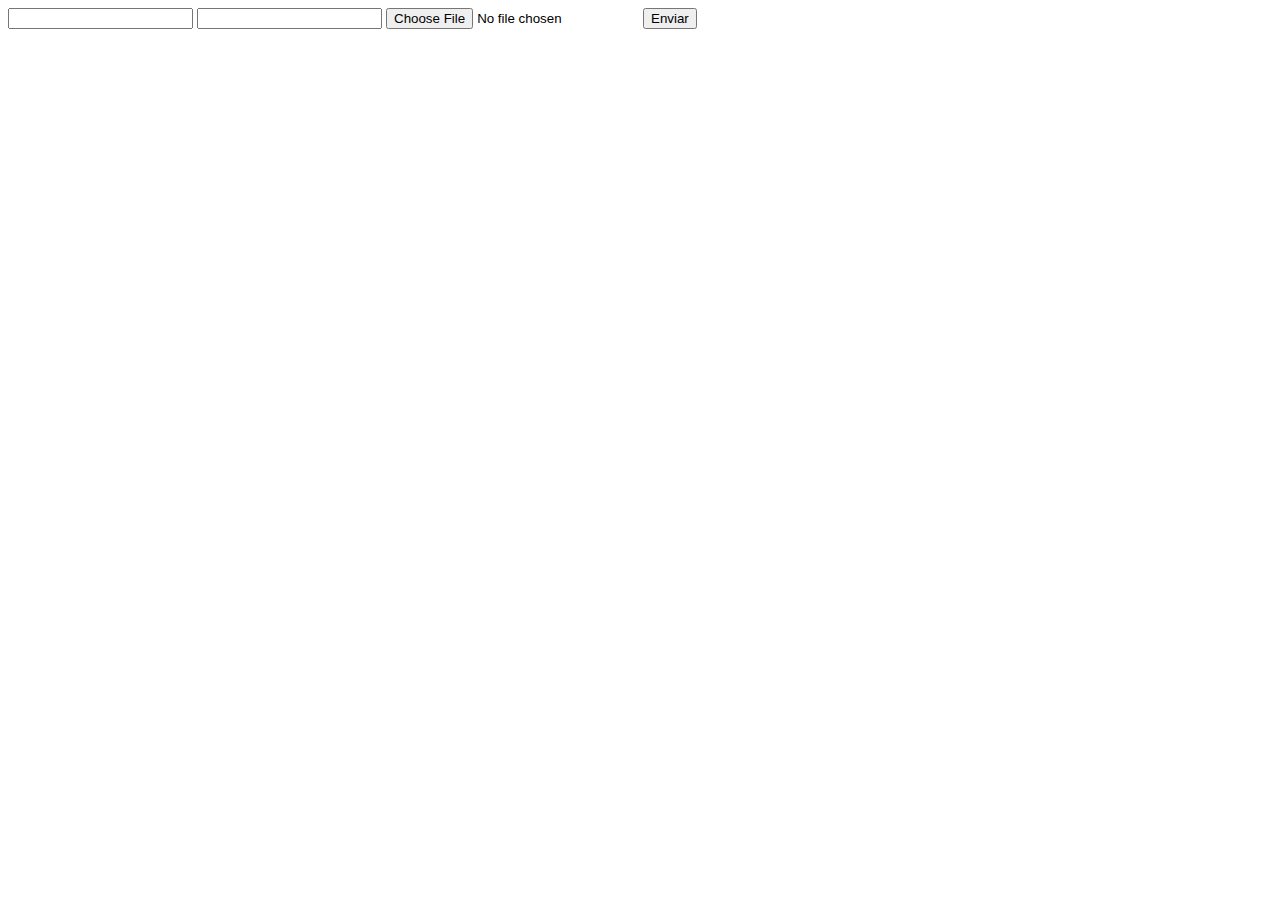
<file: DOCUMENTOS_DE_APOIO/exemplo_de_upload_de_arquivo/public/index.html>
<!DOCTYPE html>
<html lang="en">

<head>
  <meta charset="UTF-8">
  <meta http-equiv="X-UA-Compatible" content="IE=edge">
  <meta name="viewport" content="width=device-width, initial-scale=1.0">
  <title>Upload</title>
</head>

<body>

  <div>
    <input name="nome" id="nome" type="text" />
    <input name="email" id="email" type="url" />
    <input name="foto" id="foto" type="file" />
    <button onclick="enviar()">Enviar</button>
  </div>

  <div id="container"></div>
</body>

</html>

<script>
  function enviar() {
    const formData = new FormData();
    formData.append('foto', foto.files[0])
    formData.append('nome', nome.value)
    formData.append('email', email.value)

    fetch("/usuarios/cadastro", {
      method: "POST",
      body: formData
    })
      .then(res => {
        window.location = "./perfil.html"
      })
      .catch(err => {
        console.log(err);
      })
  }
</script>
</file>
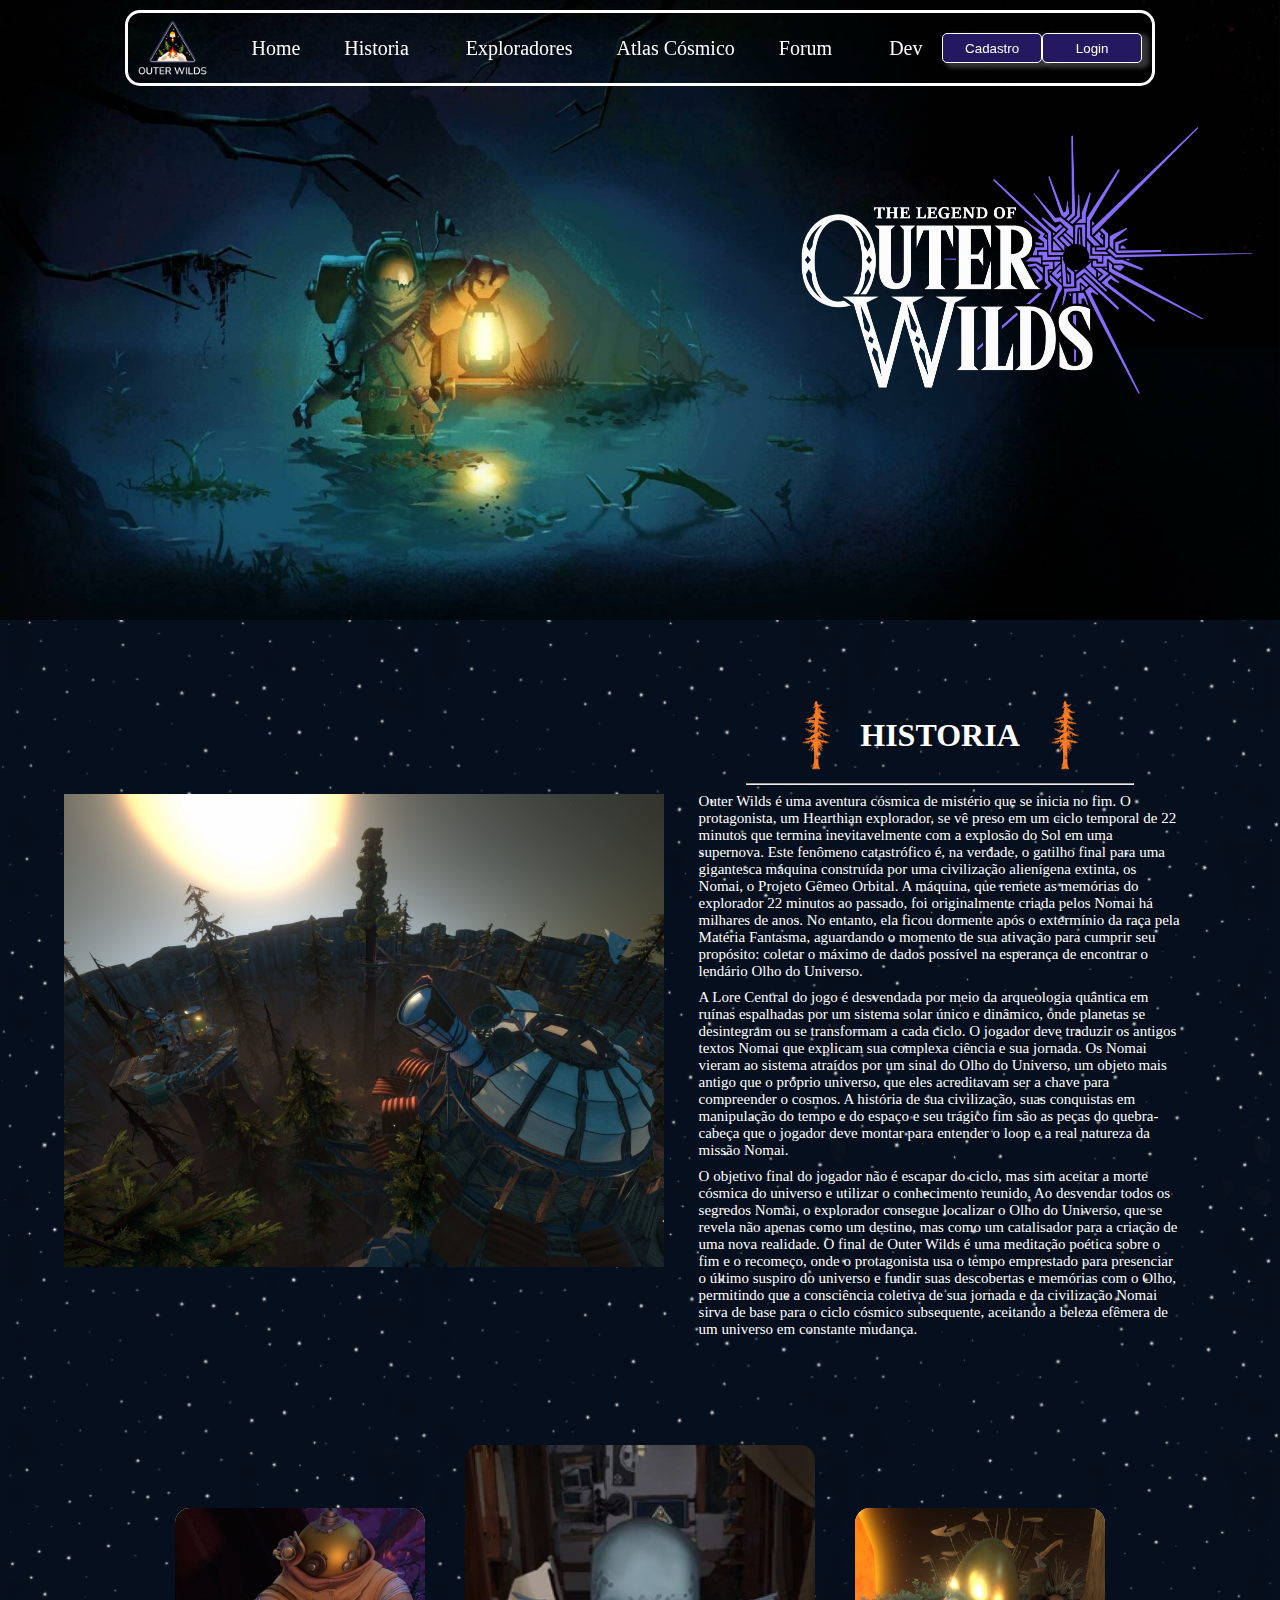
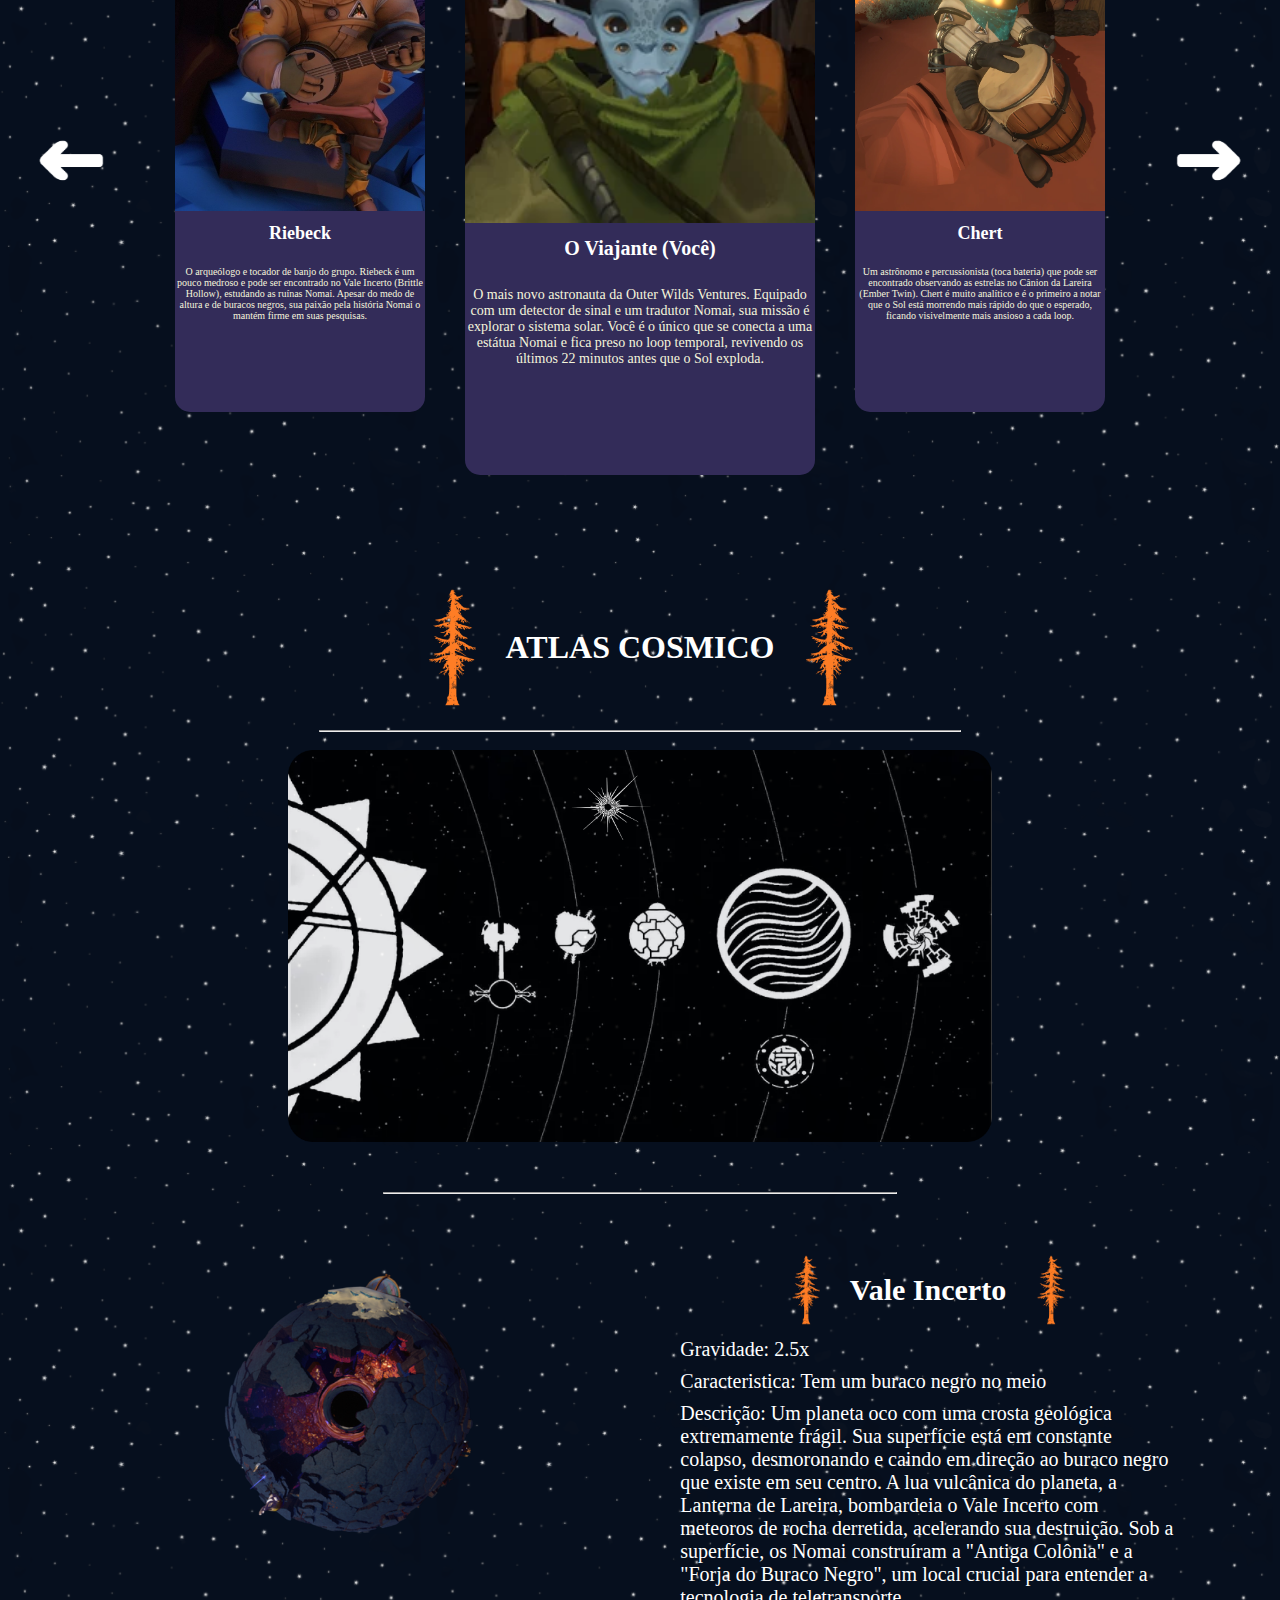
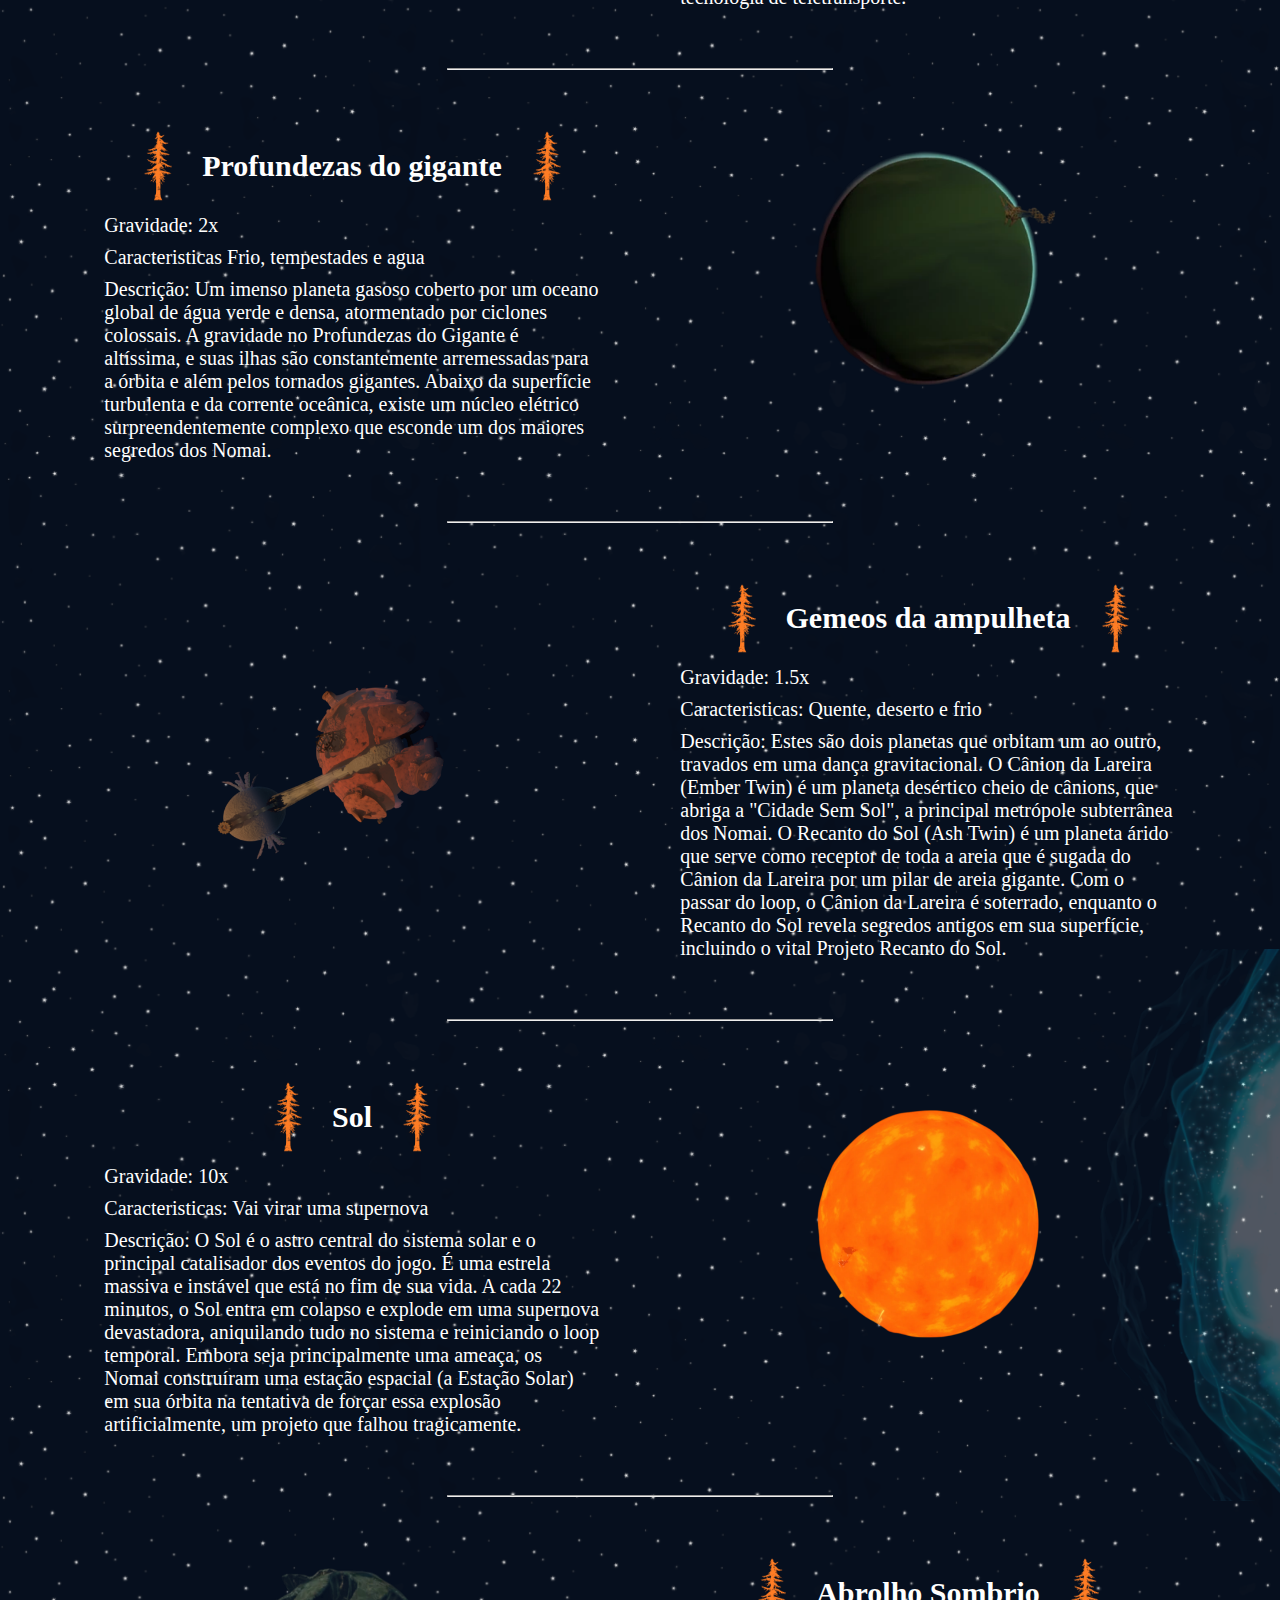
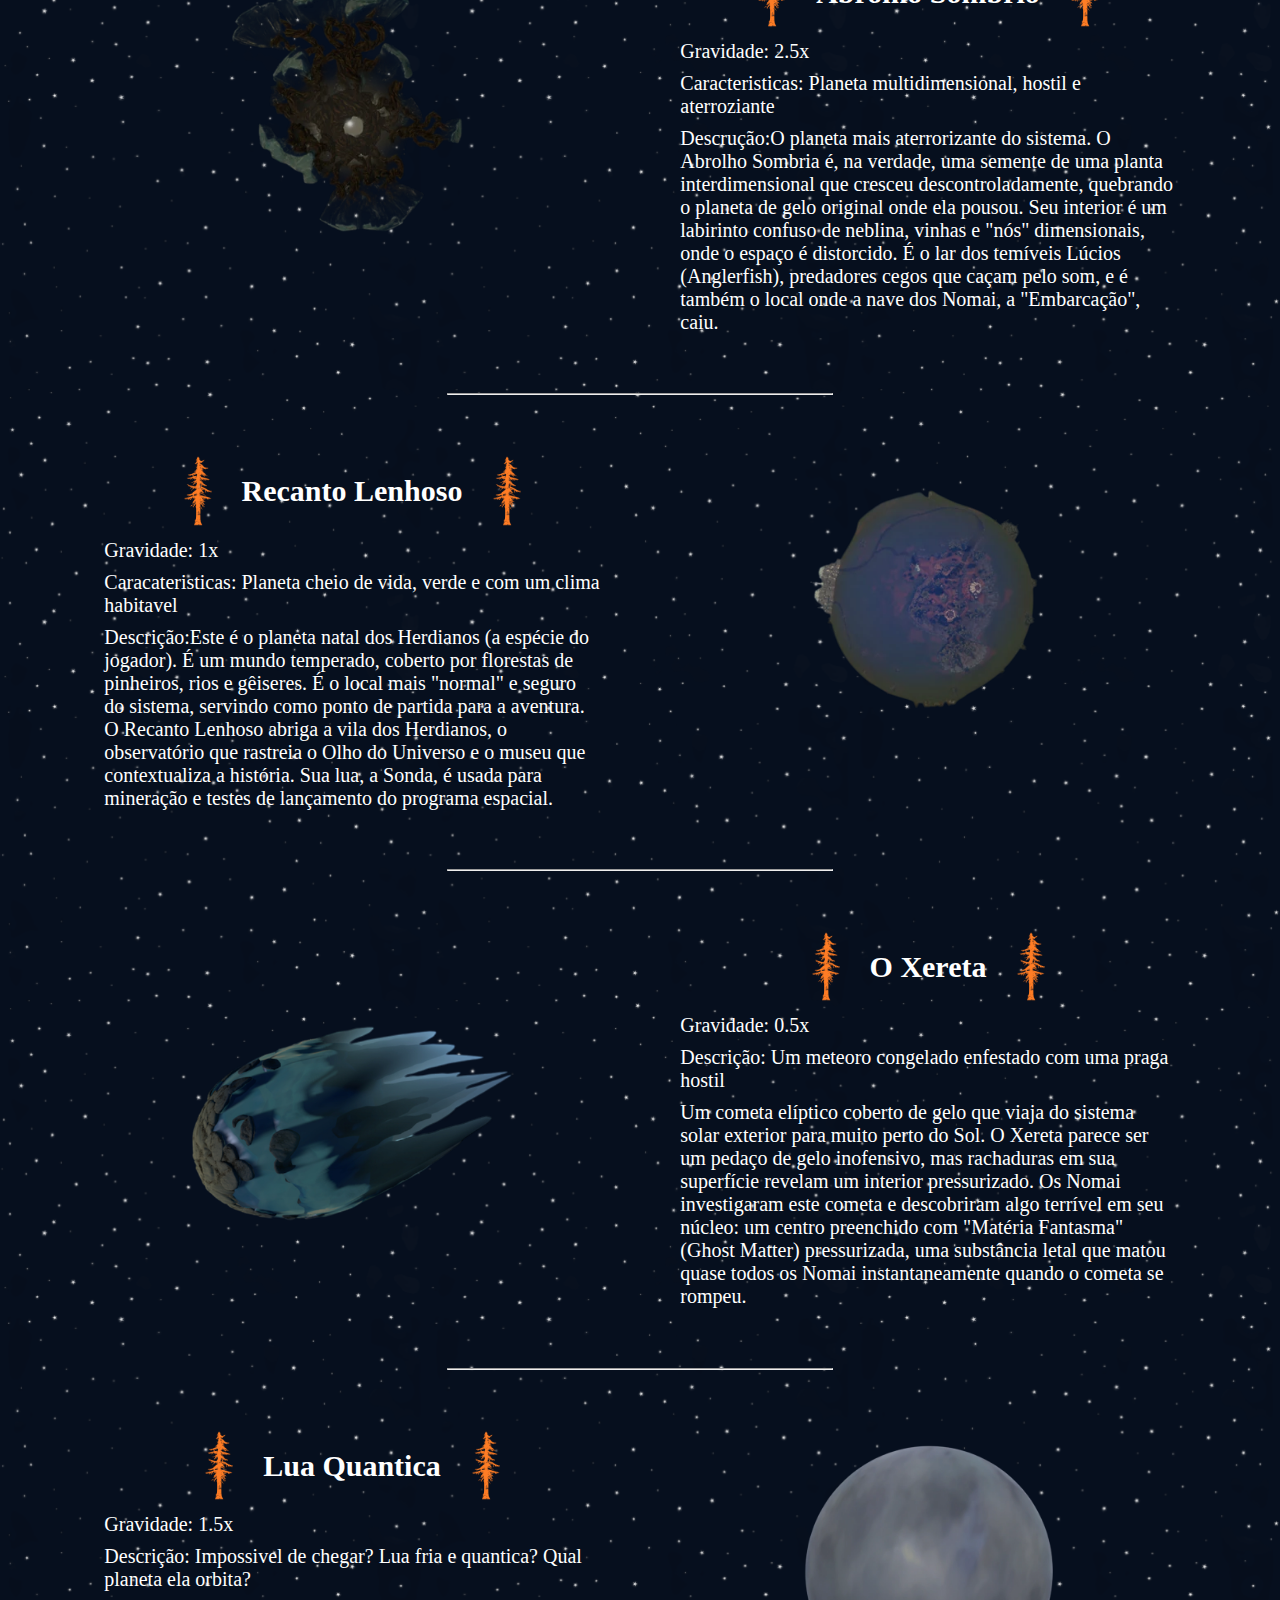
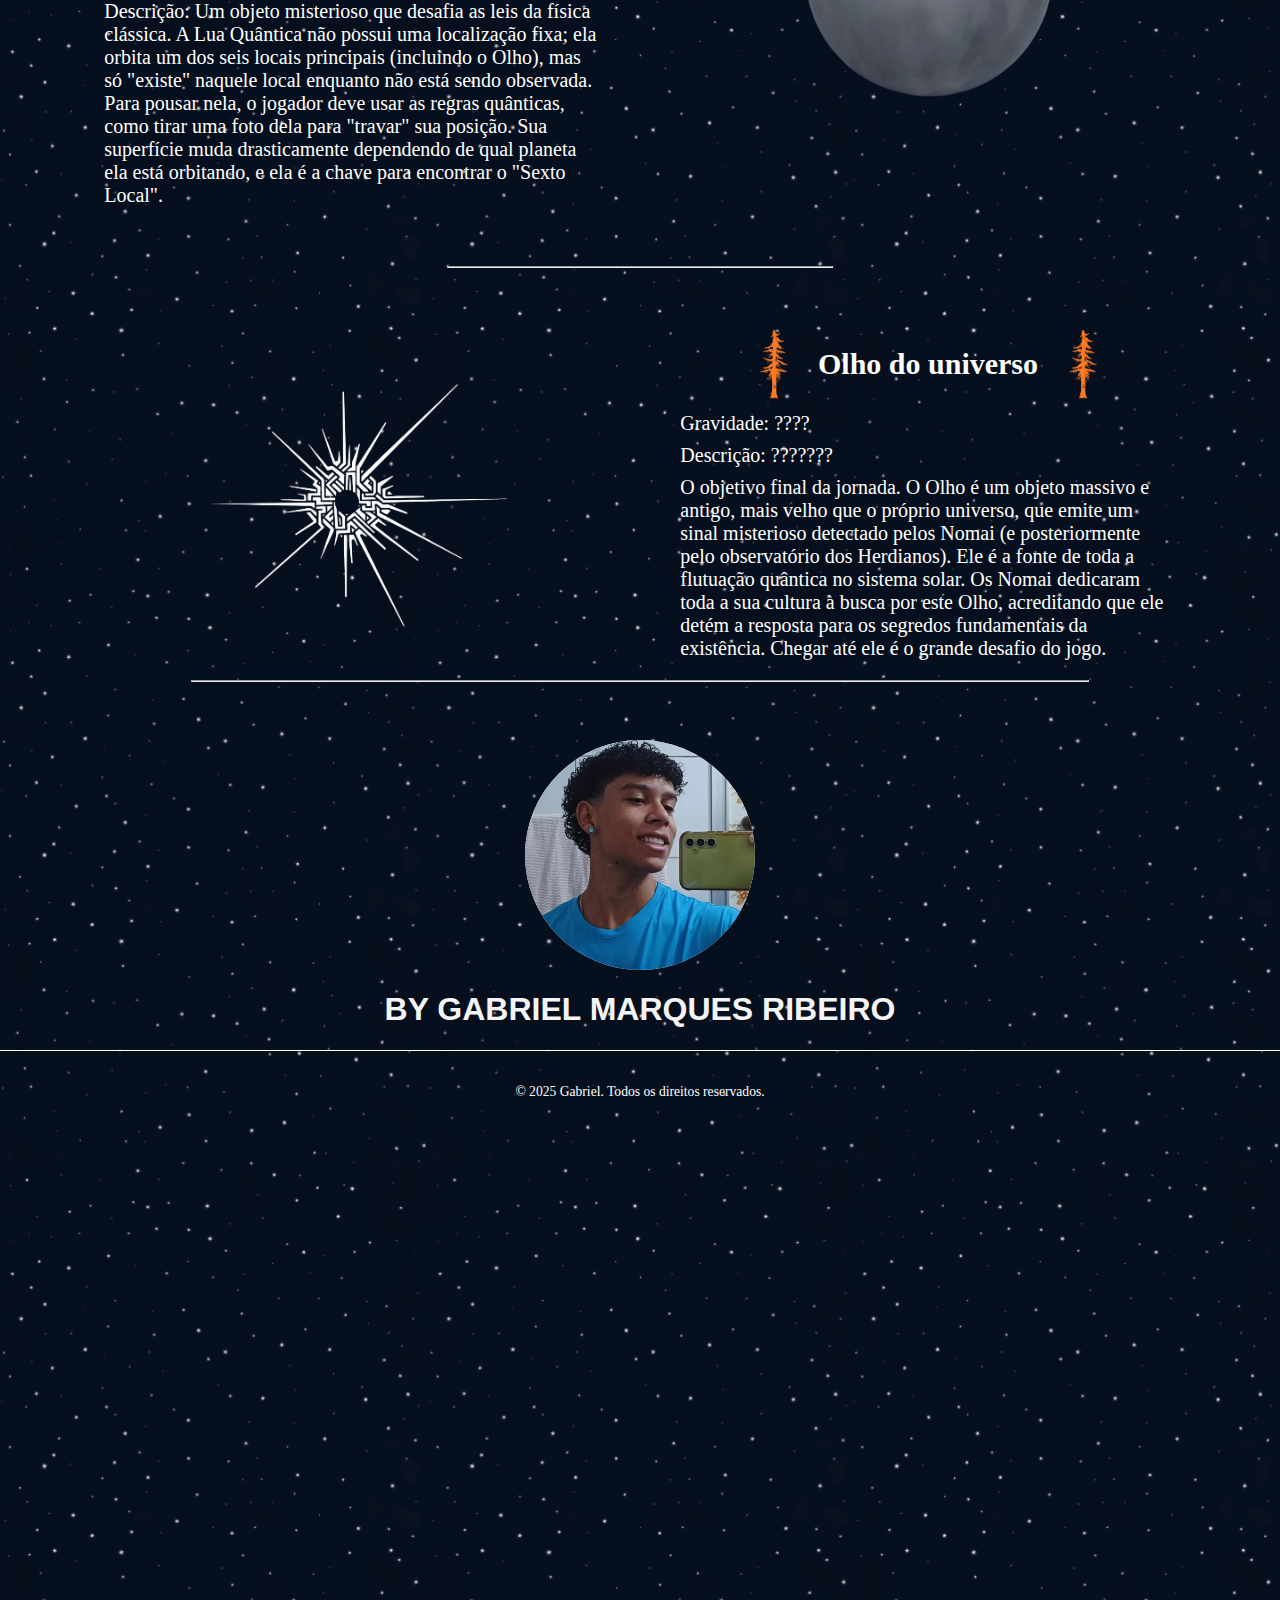
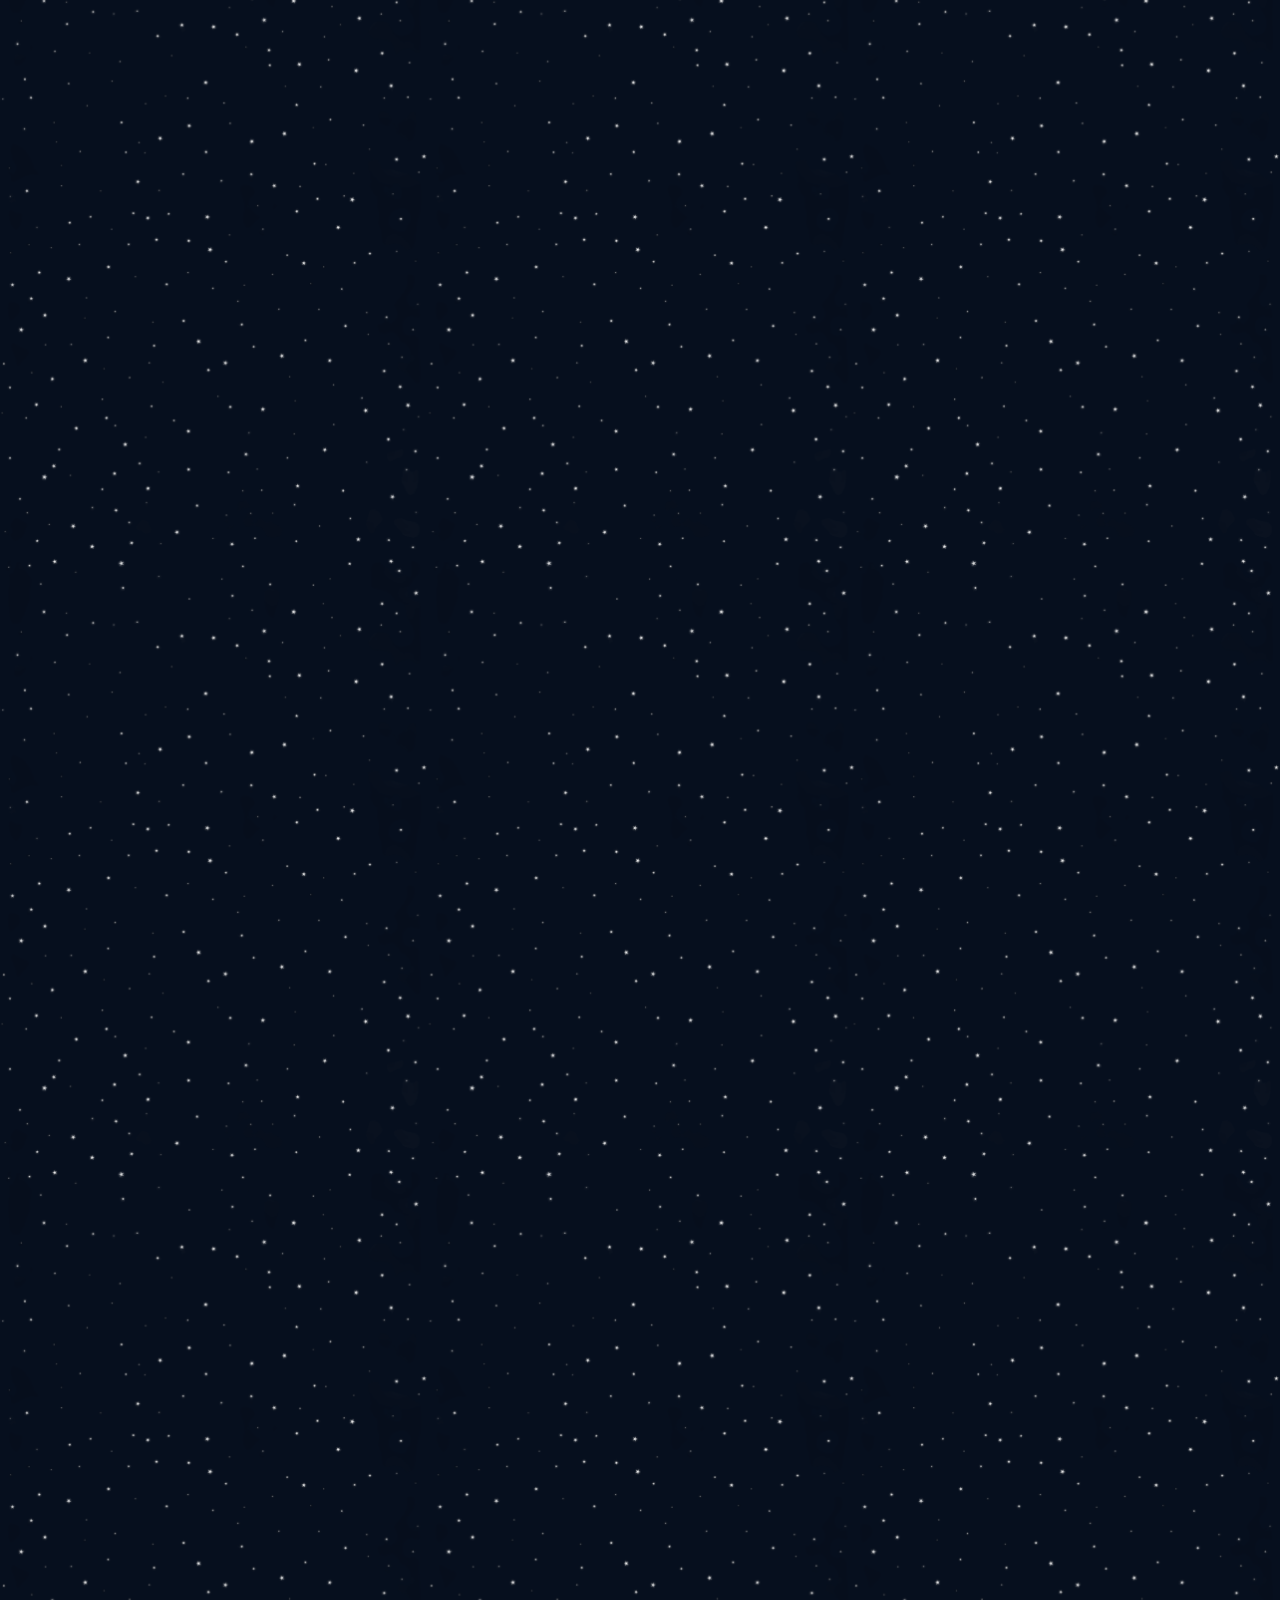
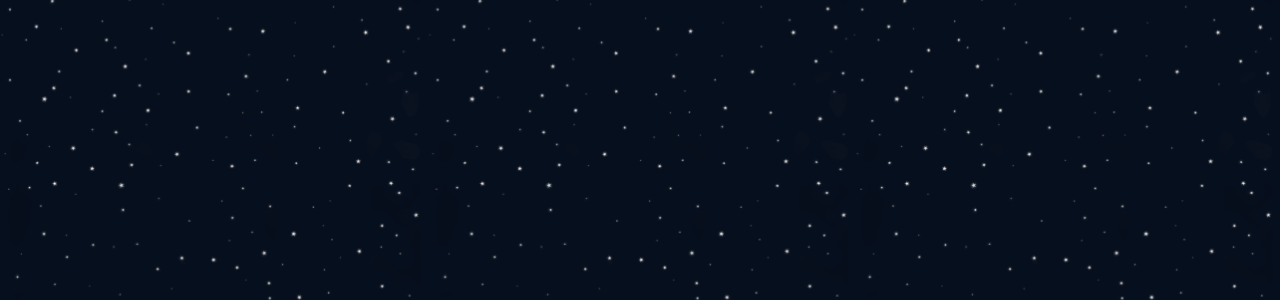
<file: public/Lancamento.html>
<!DOCTYPE html>
<html lang="en">

<head>
    <meta charset="UTF-8">
    <meta name="viewport" content="width=device-width, initial-scale=1.0">
    <title>Outer Wilds</title>
    <link rel="stylesheet" href="./css/PagLancamento.css">
    <link rel="shortcut icon" href="assets/Icons/favicon.svg" type="image/x-icon">
    <script src="js/index.js"></script>
</head>

<body>


    <div class="EstrelasBackground"></div>

    <nav class="NavBar">
        <div class="container-main-Navbar">
            <a href="index.html">
                <div class="Imagem">
                    <img src="./assets/Lancamento/LogoNavbar.png" alt="">
                </div>

            </a>
            <div class="container-btns">
                <div class="Option-desativo" onclick="FnScrollTela('Home')">
                    <img src="assets/index/PointerOption.svg" alt="">
                    <span>Home</span>
                </div>
                <div class="Option-desativo" onclick="FnScrollTela('Historia')">
                    <img src="assets/index/PointerOption.svg" alt="">
                    <span>Historia</span>
                </div>
                <div class="Option-desativo" onclick="FnScrollTela('Exploradores')">>
                    <img src="assets/index/PointerOption.svg" alt="">
                    <span>Exploradores</span>
                </div>
                <div class="Option-desativo" onclick="FnScrollTela('Atlas')">
                    <img src="assets/index/PointerOption.svg" alt="">
                    <span>Atlas Cósmico</span>
                </div>
                <div class="Option-desativo">
                    <img src="assets/index/PointerOption.svg" alt="">
                    <span>Forum</span>
                </div>
                <div class="Option-desativo" onclick="FnScrollTela('ME')">>
                    <img src="assets/index/PointerOption.svg" alt="">
                    <span>Dev</span>
                </div>

            </div>

            <div class="container-profile" id="IdProfileLogado">
                <img src="assets/Lancamento/Profile.png" alt="">
                <p id="UserName"></p>
            </div>

            <div class="container-loginECadastro" id="IdProfileDesLogado">
                <a href="./Cadastro.html">
                    <button>Cadastro</button>
                </a>
                <a href="./Login.html">
                    <button>Login</button>
                </a>
            </div>

        </div>
    </nav>


    <div class="container-main">

        <div class="container-imagem-main">
            <img src="assets/Lancamento/FotoMain.png" alt="">
        </div>


        <div class="containerHistoria" id="containerHistoria">

            <div class="subcontainer-imagem">
                <img src="assets/Lancamento/ImgHistoria.png" alt="">
            </div>
            <div class="subcontainer-texto">
                <div class="subcontainer-texto imagem">
                    <img src="assets/Lancamento/ArvoreLaranja.png" alt="">
                    <h1>HISTORIA</h1>
                    <img src="assets/Lancamento/ArvoreLaranja.png" alt="">
                </div>
                <hr>
                <p>
                    Outer Wilds é uma aventura cósmica de mistério que se inicia no fim. O protagonista, um Hearthian
                    explorador, se vê preso em um ciclo temporal de 22 minutos que termina inevitavelmente com a
                    explosão do Sol em uma supernova. Este fenômeno catastrófico é, na verdade, o gatilho final para uma
                    gigantesca máquina construída por uma civilização alienígena extinta, os Nomai, o Projeto Gêmeo
                    Orbital. A máquina, que remete as memórias do explorador 22 minutos ao passado, foi originalmente
                    criada pelos Nomai há milhares de anos. No entanto, ela ficou dormente após o extermínio da raça
                    pela Matéria Fantasma, aguardando o momento de sua ativação para cumprir seu propósito: coletar o
                    máximo de dados possível na esperança de encontrar o lendário Olho do Universo.
                </p>
                <p>
                    A Lore Central do jogo é desvendada por meio da arqueologia quântica em ruínas espalhadas por um
                    sistema solar único e dinâmico, onde planetas se desintegram ou se transformam a cada ciclo. O
                    jogador deve traduzir os antigos textos Nomai que explicam sua complexa ciência e sua jornada. Os
                    Nomai vieram ao sistema atraídos por um sinal do Olho do Universo, um objeto mais antigo que o
                    próprio universo, que eles acreditavam ser a chave para compreender o cosmos. A história de sua
                    civilização, suas conquistas em manipulação do tempo e do espaço e seu trágico fim são as peças do
                    quebra-cabeça que o jogador deve montar para entender o loop e a real natureza da missão Nomai.
                </p>
                <p>
                    O objetivo final do jogador não é escapar do ciclo, mas sim aceitar a morte cósmica do universo e
                    utilizar o conhecimento reunido. Ao desvendar todos os segredos Nomai, o explorador consegue
                    localizar o Olho do Universo, que se revela não apenas como um destino, mas como um catalisador para
                    a criação de uma nova realidade. O final de Outer Wilds é uma meditação poética sobre o fim e o
                    recomeço, onde o protagonista usa o tempo emprestado para presenciar o último suspiro do universo e
                    fundir suas descobertas e memórias com o Olho, permitindo que a consciência coletiva de sua jornada
                    e da civilização Nomai sirva de base para o ciclo cósmico subsequente, aceitando a beleza efêmera de
                    um universo em constante mudança.

                </p>

            </div>

        </div>

        
        <div class="container-main-caracters" id="container-main-caracters">


            <div class="container-arrow direita" onclick="FnRolarCarrosel('esquerda')">
                <img src="assets/Lancamento/Carrosel/ArrowEsquerda.png" alt="">
            </div>

            <div class="container-card-second">
                <div class="containerImg">
                    <img src="assets/Lancamento/Carrosel/Personagens/Riebeck.png" alt="" id="Imagem_secundaria_E">
                </div>
                <div class="containerText">
                    <h1 class="titulo" id="Titulo_secundario_E">Riebeck</h1>
                    <div class="p">
                        <p id="Descricao_secundaria_E">
                            O arqueólogo e tocador de banjo do grupo. Riebeck é um pouco medroso e pode ser encontrado no Vale Incerto (Brittle Hollow), estudando as ruínas Nomai. Apesar do medo de altura e de buracos negros, sua paixão pela história Nomai o mantém firme em suas pesquisas.
                        </p>
                    </div>
                </div>
            </div>

            <div class="container-card">
                <div class="containerImg">
                    <img src="./assets/Lancamento/Carrosel/Personagens/ViajanteEU.png" id="Imagem_principal" alt="">
                </div>
                <div class="containerText">
                    <h1 class="titulo" id="Titulo_principal">O Viajante (Você)</h1>
                    <div class="p">
                        <p id="Descricao_principal">
                            O mais novo astronauta da Outer Wilds Ventures. Equipado com um detector de sinal e um tradutor
                            Nomai, sua missão é explorar o sistema solar. Você é o único que se conecta a uma estátua Nomai
                            e fica preso no loop temporal, revivendo os últimos 22 minutos antes que o Sol exploda.
                        </p>
                    </div>
                </div>
            </div>

            <div class="container-card-second">
                <div class="containerImg">
                    <img src="./assets/Lancamento/Carrosel/Personagens/Chert.png" alt="" id="Imagem_secundaria_D">
                </div>
               <div class="containerText">
                    <h1 class="titulo" id="Titulo_secundario_D">Chert</h1>
                    <div class="p">
                        <p id="Descricao_secundaria_D">
                           Um astrônomo e percussionista (toca bateria) que pode ser encontrado observando as estrelas no Cânion da Lareira (Ember Twin). Chert é muito analítico e é o primeiro a notar que o Sol está morrendo mais rápido do que o esperado, ficando visivelmente mais ansioso a cada loop.
                        </p>
                    </div>
                </div>
            </div>

            <div class="container-arrow esquerda" onclick="FnRolarCarrosel('direita')">
                <img src="assets/Lancamento/Carrosel/ArrowDireita.png" alt="">
            </div>

        </div>



        <br><br><br><br><br><br>

        <div class="container-main-planeta" id="container-main-planeta">
            <div class="subcontainer-title">
                <img src="assets/Lancamento/ArvoreLaranja.png" alt="">
                <h1>ATLAS COSMICO</h1>
                <img src="assets/Lancamento/ArvoreLaranja.png" alt="">
            </div>

            <div class="container-planetas-main">
                <hr class="hr">
                <img src="assets/Lancamento/FotoPlanetasMain.png" alt="">
                <hr class="hr2">
            </div>



            <!-- PLANETAS -->
            <div class="container-planeta-modelo">

                <div class="image">
                    <img src="assets/Lancamento/Planetas/ValeIncerto.png" alt="">
                </div>

                <div class="containerinfos">
                    <div class="subcontainer-title">
                        <img src="assets/Lancamento/ArvoreLaranja.png" alt="">
                        <h1>Vale Incerto</h1>
                        <img src="assets/Lancamento/ArvoreLaranja.png" alt="">
                    </div>
                    <div class="Texto">
                        <p>
                            Gravidade: 2.5x
                        </p>
                        <p>
                            Caracteristica: Tem um buraco negro no meio
                        </p>
                        <p>
                            Descrição: Um planeta oco com uma crosta geológica extremamente frágil. Sua superfície está
                            em constante colapso, desmoronando e caindo em direção ao buraco negro que existe em seu
                            centro. A lua vulcânica do planeta, a Lanterna de Lareira, bombardeia o Vale Incerto com
                            meteoros de rocha derretida, acelerando sua destruição. Sob a superfície, os Nomai
                            construíram a "Antiga Colônia" e a "Forja do Buraco Negro", um local crucial para entender a
                            tecnologia de teletransporte.
                        </p>

                    </div>
                </div>
            </div>

            <hr class="HRPLANETA">

            <div class="container-planeta-modelo">

                <div class="containerinfos">
                    <div class="subcontainer-title">
                        <img src="assets/Lancamento/ArvoreLaranja.png" alt="">
                        <h1>Profundezas do gigante</h1>
                        <img src="assets/Lancamento/ArvoreLaranja.png" alt="">
                    </div>
                    <div class="Texto">
                        <p>
                            Gravidade: 2x
                        </p>
                        <p>
                            Caracteristicas Frio, tempestades e agua
                        </p>
                        <p>
                            Descrição: Um imenso planeta gasoso coberto por um oceano global de água verde e densa,
                            atormentado por ciclones colossais. A gravidade no Profundezas do Gigante é altíssima, e
                            suas ilhas são constantemente arremessadas para a órbita e além pelos tornados gigantes.
                            Abaixo da superfície turbulenta e da corrente oceânica, existe um núcleo elétrico
                            surpreendentemente complexo que esconde um dos maiores segredos dos Nomai.
                        </p>

                    </div>
                </div>
                <div class="image">
                    <img src="assets/Lancamento/Planetas/Profundezas do gigante.png" alt="">
                </div>

            </div>

            <hr class="HRPLANETA">

            <div class="container-planeta-modelo">

                <div class="image-GemosAmpulheta">
                    <img src="assets/Lancamento/Planetas/GemosDaAmpulheta.png" alt="">
                </div>

                <div class="containerinfos">
                    <div class="subcontainer-title">
                        <img src="assets/Lancamento/ArvoreLaranja.png" alt="">
                        <h1>Gemeos da ampulheta</h1>
                        <img src="assets/Lancamento/ArvoreLaranja.png" alt="">
                    </div>
                    <div class="Texto">
                        <p>
                            Gravidade: 1.5x
                        </p>
                        <p>
                            Caracteristicas: Quente, deserto e frio
                        </p>
                        <p>
                            Descrição: Estes são dois planetas que orbitam um ao outro, travados em uma dança
                            gravitacional. O Cânion da Lareira (Ember Twin) é um planeta desértico cheio de cânions, que
                            abriga a "Cidade Sem Sol", a principal metrópole subterrânea dos Nomai. O Recanto do Sol
                            (Ash Twin) é um planeta árido que serve como receptor de toda a areia que é sugada do Cânion
                            da Lareira por um pilar de areia gigante. Com o passar do loop, o Cânion da Lareira é
                            soterrado, enquanto o Recanto do Sol revela segredos antigos em sua superfície, incluindo o
                            vital Projeto Recanto do Sol.
                        </p>

                    </div>
                </div>
            </div>

            <hr class="HRPLANETA">

            <div class="container-planeta-modelo">

                <div class="containerinfos">
                    <div class="subcontainer-title">
                        <img src="assets/Lancamento/ArvoreLaranja.png" alt="">
                        <h1>Sol</h1>
                        <img src="assets/Lancamento/ArvoreLaranja.png" alt="">
                    </div>
                    <div class="Texto">
                        <p>
                            Gravidade: 10x
                        </p>
                        <p>
                            Caracteristicas: Vai virar uma supernova
                        </p>
                        <p>
                            Descrição: O Sol é o astro central do sistema solar e o principal catalisador dos eventos do
                            jogo. É uma estrela massiva e instável que está no fim de sua vida. A cada 22 minutos, o Sol
                            entra em colapso e explode em uma supernova devastadora, aniquilando tudo no sistema e
                            reiniciando o loop temporal. Embora seja principalmente uma ameaça, os Nomai construíram uma
                            estação espacial (a Estação Solar) em sua órbita na tentativa de forçar essa explosão
                            artificialmente, um projeto que falhou tragicamente.
                        </p>

                    </div>
                </div>
                <div class="image">
                    <img src="assets/Lancamento/Planetas/Sol.png" alt="">
                </div>
                <div class="container-supernova">
                    <img src="assets/Lancamento/Planetas/SuperNova.png" alt="">
                </div>
            </div>
            <hr class="HRPLANETA">
            <div class="container-planeta-modelo">

                <div class="image">
                    <img src="assets/Lancamento/Planetas/AbrolhoSombrio.png" alt="">
                </div>

                <div class="containerinfos">
                    <div class="subcontainer-title">
                        <img src="assets/Lancamento/ArvoreLaranja.png" alt="">
                        <h1>Abrolho Sombrio</h1>
                        <img src="assets/Lancamento/ArvoreLaranja.png" alt="">
                    </div>
                    <div class="Texto">
                        <p>
                            Gravidade: 2.5x
                        </p>
                        <p>
                            Caracteristicas: Planeta multidimensional, hostil e aterroziante
                        </p>
                        <p>
                            Descrução:O planeta mais aterrorizante do sistema. O Abrolho Sombria é, na verdade, uma
                            semente de uma
                            planta interdimensional que cresceu descontroladamente, quebrando o planeta de gelo original
                            onde ela pousou. Seu interior é um labirinto confuso de neblina, vinhas e "nós"
                            dimensionais, onde o espaço é distorcido. É o lar dos temíveis Lúcios (Anglerfish),
                            predadores cegos que caçam pelo som, e é também o local onde a nave dos Nomai, a
                            "Embarcação", caiu.
                        </p>

                    </div>
                </div>
            </div>

            <hr class="HRPLANETA">

            <div class="container-planeta-modelo">

                <div class="containerinfos">
                    <div class="subcontainer-title">
                        <img src="assets/Lancamento/ArvoreLaranja.png" alt="">
                        <h1>Recanto Lenhoso</h1>
                        <img src="assets/Lancamento/ArvoreLaranja.png" alt="">
                    </div>
                    <div class="Texto">
                        <p>
                            Gravidade: 1x
                        </p>
                        <p>
                            Caracateristicas: Planeta cheio de vida, verde e com um clima habitavel
                        </p>
                        <p>
                            Descrição:Este é o planeta natal dos Herdianos (a espécie do jogador). É um mundo temperado,
                            coberto
                            por florestas de pinheiros, rios e gêiseres. É o local mais "normal" e seguro do sistema,
                            servindo como ponto de partida para a aventura. O Recanto Lenhoso abriga a vila dos
                            Herdianos, o observatório que rastreia o Olho do Universo e o museu que contextualiza a
                            história. Sua lua, a Sonda, é usada para mineração e testes de lançamento do programa
                            espacial.
                        </p>
                    </div>
                </div>
                <div class="image">
                    <img src="assets/Lancamento/Planetas/RecantoLenhoso.png" alt="">
                </div>

            </div>
            <hr class="HRPLANETA">
            <div class="container-planeta-modelo">

                <div class="image-Xereta">
                    <img src="assets/Lancamento/Planetas/Oxereta.png" alt="">
                </div>

                <div class="containerinfos">
                    <div class="subcontainer-title">
                        <img src="assets/Lancamento/ArvoreLaranja.png" alt="">
                        <h1>O Xereta</h1>
                        <img src="assets/Lancamento/ArvoreLaranja.png" alt="">
                    </div>
                    <div class="Texto">
                        <p>
                            Gravidade: 0.5x
                        </p>
                        <p>
                            Descrição: Um meteoro congelado enfestado com uma praga hostil
                        </p>
                        <p>
                            Um cometa elíptico coberto de gelo que viaja do sistema solar exterior para muito perto do
                            Sol. O Xereta parece ser um pedaço de gelo inofensivo, mas rachaduras em sua superfície
                            revelam um interior pressurizado. Os Nomai investigaram este cometa e descobriram algo
                            terrível em seu núcleo: um centro preenchido com "Matéria Fantasma" (Ghost Matter)
                            pressurizada, uma substância letal que matou quase todos os Nomai instantaneamente quando o
                            cometa se rompeu.
                        </p>

                    </div>
                </div>
            </div>

            <hr class="HRPLANETA">

            <div class="container-planeta-modelo">

                <div class="containerinfos">
                    <div class="subcontainer-title">
                        <img src="assets/Lancamento/ArvoreLaranja.png" alt="">
                        <h1>Lua Quantica</h1>
                        <img src="assets/Lancamento/ArvoreLaranja.png" alt="">
                    </div>
                    <div class="Texto">
                        <p>
                            Gravidade: 1.5x
                        </p>
                        <p>
                            Descrição: Impossivel de chegar? Lua fria e quantica? Qual planeta ela orbita?
                        </p>
                        <p>
                            Descrição: Um objeto misterioso que desafia as leis da física clássica. A Lua Quântica não
                            possui uma
                            localização fixa; ela orbita um dos seis locais principais (incluindo o Olho), mas só
                            "existe" naquele local enquanto não está sendo observada. Para pousar nela, o jogador deve
                            usar as regras quânticas, como tirar uma foto dela para "travar" sua posição. Sua superfície
                            muda drasticamente dependendo de qual planeta ela está orbitando, e ela é a chave para
                            encontrar o "Sexto Local".
                        </p>

                    </div>
                </div>
                <div class="image">
                    <img src="assets/Lancamento/Planetas/LuaQuantica.png" alt="">
                </div>

            </div>
            <hr class="HRPLANETA">

            <div class="container-planeta-modelo">

                <div class="image-olho-universo">
                    <img src="assets/Lancamento/Planetas/OlhoDoUniverso.png" alt="">
                </div>
                <div class="containerinfos">
                    <div class="subcontainer-title">
                        <img src="assets/Lancamento/ArvoreLaranja.png" alt="">
                        <h1>Olho do universo</h1>
                        <img src="assets/Lancamento/ArvoreLaranja.png" alt="">
                    </div>
                    <div class="Texto">
                        <p>
                            Gravidade: ????
                        </p>
                        <p>
                            Descrição: ???????
                        </p>
                        <p>
                            O objetivo final da jornada. O Olho é um objeto massivo e antigo, mais velho que o próprio
                            universo, que emite um sinal misterioso detectado pelos Nomai (e posteriormente pelo
                            observatório dos Herdianos). Ele é a fonte de toda a flutuação quântica no sistema solar. Os
                            Nomai dedicaram toda a sua cultura à busca por este Olho, acreditando que ele detém a
                            resposta para os segredos fundamentais da existência. Chegar até ele é o grande desafio do
                            jogo.
                        </p>

                    </div>
                </div>

            </div>
            <div class="container-HR">
                <hr>
            </div>













        </div>

<footer >
 <div class="container-main-footer" id="container-main-footer">


    <div class="image">
        <img src="assets/Lancamento/GabrielMarques.png" alt="">
    </div>
    <h1>BY GABRIEL MARQUES RIBEIRO</h1>
 </div>
</footer>
<div class="footer-copyright">
    <p>&copy; 2025 Gabriel. Todos os direitos reservados.</p>
</div>



</body>
</html>
</file>
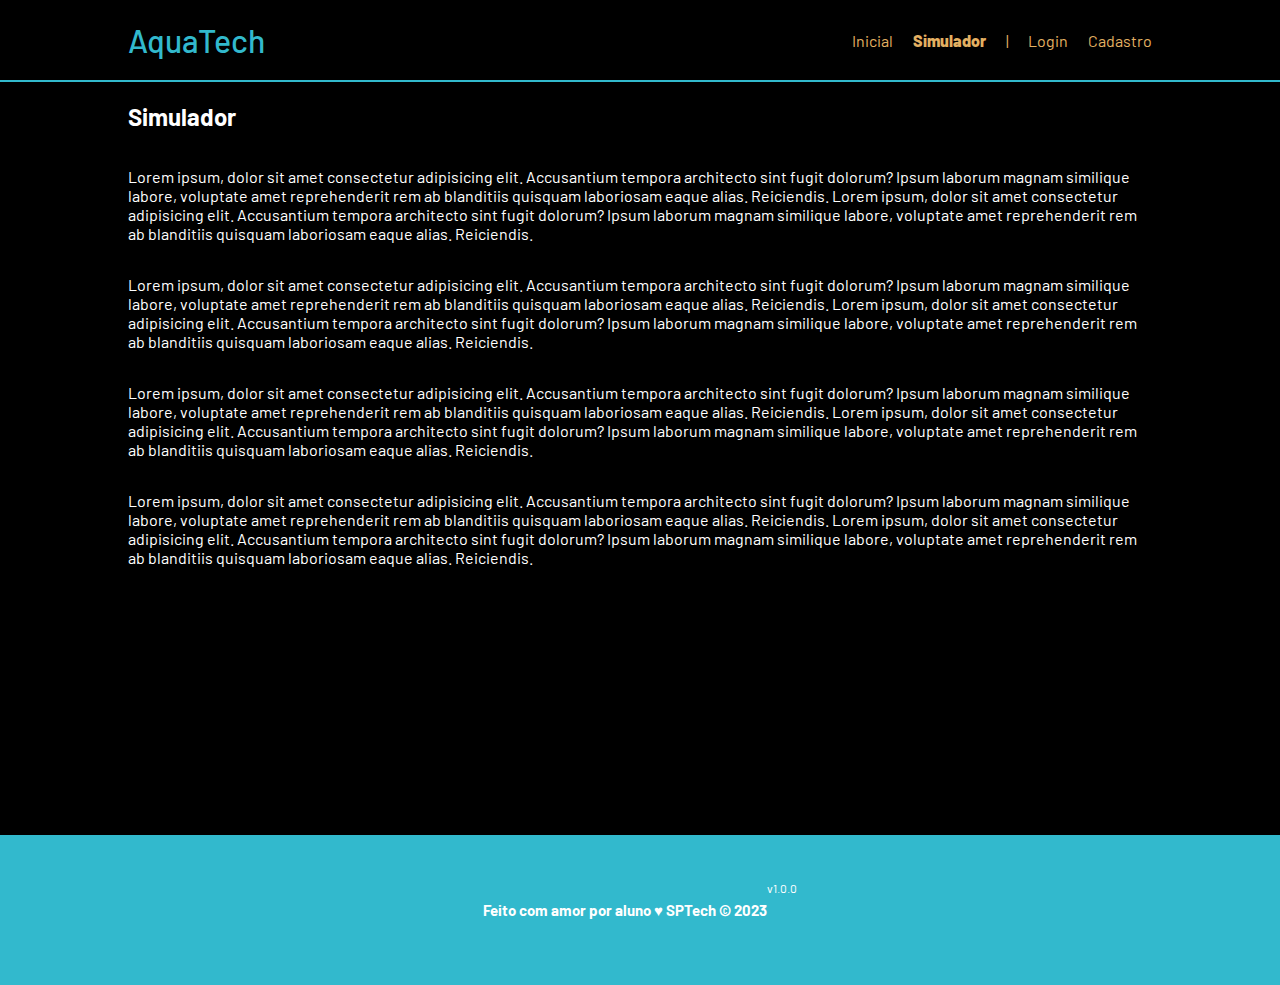
<file: public/simulador.html>
<!DOCTYPE html>
<html lang="pt-br">

<head>
    <meta charset="UTF-8">
    <meta http-equiv="X-UA-Compatible" content="IE=edge">
    <meta name="viewport" content="width=device-width, initial-scale=1.0">

    <title>AquaTech | Simulador</title>

    <script src="./js/sessao.js"></script>

    <link rel="stylesheet" href="./css/estilo.css">
    <link rel="icon" href="./assets/icon/favicon2.ico">
    <link rel="preconnect" href="https://fonts.gstatic.com">
</head>

<body>

    <!--header inicio-->
    <div class="header">
        <div class="container">
            <h1 class="titulo">AquaTech</h1>
            <ul class="navbar">
                <li>
                    <a href="./index.html">Inicial</a>
                </li>
                <li class="agora">Simulador</li>
                <li>|</li>
                <li>
                    <a href="./login.html">Login</a>
                </li>
                <li>
                    <a href="./login.html">Cadastro</a>
                </li>
            </ul>
        </div>
    </div>


    <!-- simulador inicio -->
    <div class="simulador">
        <div class="container">
            <h2>Simulador</h2>
            <p>Lorem ipsum, dolor sit amet consectetur adipisicing elit. Accusantium tempora architecto sint fugit
                dolorum? Ipsum laborum magnam similique labore, voluptate amet reprehenderit rem ab blanditiis quisquam
                laboriosam eaque alias. Reiciendis. Lorem ipsum, dolor sit amet consectetur adipisicing elit.
                Accusantium tempora architecto sint fugit dolorum? Ipsum laborum magnam similique labore, voluptate amet
                reprehenderit rem ab blanditiis quisquam laboriosam eaque alias. Reiciendis.</p>
            <p>Lorem ipsum, dolor sit amet consectetur adipisicing elit. Accusantium tempora architecto sint fugit
                dolorum? Ipsum laborum magnam similique labore, voluptate amet reprehenderit rem ab blanditiis quisquam
                laboriosam eaque alias. Reiciendis. Lorem ipsum, dolor sit amet consectetur adipisicing elit.
                Accusantium tempora architecto sint fugit dolorum? Ipsum laborum magnam similique labore, voluptate amet
                reprehenderit rem ab blanditiis quisquam laboriosam eaque alias. Reiciendis.</p>
            <p>Lorem ipsum, dolor sit amet consectetur adipisicing elit. Accusantium tempora architecto sint fugit
                dolorum? Ipsum laborum magnam similique labore, voluptate amet reprehenderit rem ab blanditiis quisquam
                laboriosam eaque alias. Reiciendis. Lorem ipsum, dolor sit amet consectetur adipisicing elit.
                Accusantium tempora architecto sint fugit dolorum? Ipsum laborum magnam similique labore, voluptate amet
                reprehenderit rem ab blanditiis quisquam laboriosam eaque alias. Reiciendis.</p>
            <p>Lorem ipsum, dolor sit amet consectetur adipisicing elit. Accusantium tempora architecto sint fugit
                dolorum? Ipsum laborum magnam similique labore, voluptate amet reprehenderit rem ab blanditiis quisquam
                laboriosam eaque alias. Reiciendis. Lorem ipsum, dolor sit amet consectetur adipisicing elit.
                Accusantium tempora architecto sint fugit dolorum? Ipsum laborum magnam similique labore, voluptate amet
                reprehenderit rem ab blanditiis quisquam laboriosam eaque alias. Reiciendis.</p>

        </div>
    </div>
    <!-- simulador fim -->

    <!--footer inicio-->
    <div class="footer">
        <div class="container">
            <h4>Feito com amor por aluno &hearts; SPTech &copy; 2023</h4>
            <span class="version">v1.0.0</span>
        </div>
    </div>
    <!--footer fim-->


</body>

</html>
</file>
<file: public/css/PagLancamento.css>
body{
    margin: 0;
    width: 100vw;
    
    padding: 0;
    box-sizing: border-box;
    font-family: "Nunito Sans" Arial, Helvetica, sans-serif;
    background-color: #060F1E;
    display: flex;
    flex-direction: column;
    top: 0;
    left: 0;
    
}

.EstrelasBackground{
    position: absolute;
    top: 0;
    left: 0;
    z-index: 0;
    width: 100%;
    height: 1100vh;
    /* border: solid green; */
    background-image: url('./../assets/Lancamento/Estrelas.png'); 
    background-position: 0 0;
    background-repeat: repeat; 
    background-size: contain; 
    
}
body::-webkit-scrollbar {
    /* Esconder a barra de rolagem sem tirar a função dela */
    width: 0; 
    height: 0;
}
 /* Versão um */
@keyframes flutuacaoSolta1 {
  0%   { 
    transform: translate(0, 0); 
  }
  15%  { 
    /* Aumentado de -3px para -8px em X, e de -8px para -15px em Y */
    transform: translate(-8px, -15px); /* Movimento mais forte para cima/esquerda */
  }
  38%  { 
    /* Aumentado de 5px para 12px em X, e de 3px para 8px em Y */
    transform: translate(12px, 8px);  /* Movimento grande para baixo/direita */
  }
  50%  { 
    /* Aumentado de 8px para 15px em X, e de -5px para -10px em Y */
    transform: translate(15px, -10px); /* Ponto máximo para direita/acima */
  }
  77%  { 
    /* Aumentado de -5px para -10px em X, e de 6px para 12px em Y */
    transform: translate(-10px, 12px); /* Movimento forte para baixo/esquerda */
  }
  100% { 
    transform: translate(0, 0);      /* Volta ao início */
  }
}



/* NAVBAR */
.NavBar{
    z-index: 10;
    width: 100vw;
    position: fixed;
    display: flex;
    justify-content: center;
    align-items: center;
    /* border: solid #FF2; */
    animation-name: flutuacaoSolta1;
    animation-duration: 30s; 
    animation-timing-function: ease-in-out; 
    animation-iteration-count: infinite; 
}
.NavBar .container-main-Navbar{
    display: flex;
    border: solid #FFFF;
    margin-top: 10px;
    border-radius: 15px;
    width: 80%;
    height: 70px;
    flex-direction: row;
    justify-content: space-around;
    align-items: center;
}
.container-main-Navbar .Imagem img{
    width: 70px;
    margin-bottom: -10px;
}
/* Options */
.container-btns{
    display: flex;
    flex-direction: row;
    align-items: center;
    justify-content: space-around;
    /* border: solid #CFF3; */
    gap: 20px;
}




.Option-ativo{
    display: flex;
    align-items: center;
    justify-content: center;
    gap: 5px;
    cursor: pointer;
}
.Option-desativo span{
    color: #FFFF;
    font-size: 20px;
    cursor: pointer;
}
.Option-desativo:hover img{
    opacity: 100%;
}


.Option-desativo img{
    width: 20px;
    opacity: 0;
}
.Option-ativo span{
    color: #4CBCC3;
    font-size: 25px;
}
.Option-ativo img{
    width: 20px;
    vertical-align: middle;
    margin: 0;
    
}


/* FIM OPTION */
.container-profile{
    display: flex;
    flex-direction: row;
    /* border: solid white; */
    align-items: center;
    gap: 10px   ;
    height: 100%;
}
#UserName{
    color: white;
    font-size: 30px;
 /* border: solid white; */
flex-direction: row;
}
.container-profile img{
    width: 25px;
}
.container-loginECadastro button{
    background-color: #241860;
    border: 0.1rem solid white;
    box-shadow: 5px 3px 4px 0.1rem #ffffff35;
    width: 100px;
    height: 30px;
    border-radius: 5px;
    color: white;
    cursor: pointer;
}






/* ///////// FIM DA NAVBAR ///////////// */

/* ///////// Historia ///////////// */


.container-main{
    width: 100%;
    height: 100%;
    padding: 0;
    display: flex;
    flex-direction: column;
    /* border: red solid; */
    z-index: 1;
}



.container-imagem-main{
    display: flex;
    justify-content: center;
    align-items: center;
    width: 100%;
    object-fit: contain;
}
.container-imagem-main img{
margin-top: -100px;
    width: 100%;
    object-fit: contain;
}


.containerHistoria{
    display: flex;
    flex-direction: row;
    /* border: solid red; */
    padding: 5%;
    align-items: center;
}
.containerHistoria .subcontainer-imagem img{
    width: 600px;
}
.containerHistoria .subcontainer-texto{
    display: flex;
    flex-direction: column;
    width: 100%;
    /* border: #4CBCC3 solid; */
    padding: 3%;
    padding-top: 1%;
}
.containerHistoria .subcontainer-texto.imagem{
    display: flex;
    flex-direction: row;
    align-items: center;
    gap: 30px;
    color: white;
    justify-content: center;
    padding: 0;
}
.containerHistoria .subcontainer-texto.imagem img{
    width: 6%;
}
.subcontainer-texto hr{
    width: 80%;
}
.subcontainer-texto p{
    color: white;
    font-size: 15px;
    margin: 0;
    margin-bottom: 9px;
}

/* ///////// FIM DA HISTORIA ///////////// */


/* ///////// ATLAS COSMICO ///////////// */


.container-main-planeta{
    width: 100%;
    height: 100%;
    /* border: solid red; */
    display: flex;
    align-items: center;
    flex-direction: column;
}
.container-main-planeta .subcontainer-title{
     display: flex;
    flex-direction: row;
    align-items: center;
    gap: 30px;
    color: white;
    justify-content: center;
    padding: 0;
}
 .container-main-planeta .subcontainer-title img{ 
    width: 10%;
}
.container-planetas-main{
    width: 100%;
    display: flex;
    align-items: center;
    margin-top: 10px;
    flex-direction: column;
    /* border: solid white; */
}
.container-planetas-main img{
    margin-top: 10px;
    width: 55%;
    border: 01.rem solid white;
}
.container-planetas-main hr{
    width: 50%;
}
.container-planetas-main .hr2{
    width: 40%;
    margin-top: 50px;
}




/* CONTAINER MODELO 1 PLANETA */
.container-planeta-modelo{
    margin-top: 50px;
    display: flex;
    flex-direction: row;
    width: 90%;
    /* border: solid black; */
} 
.container-planeta-modelo .image{
    width: 50%;
    text-align: center;
    /* border: #241860 solid; */
}
.container-planeta-modelo img{
  width: 50%;
}
.containerinfos{
    /* border: solid white; */
    width: 50%;
    display: flex;
    flex-direction: column;
    
}
.containerinfos .subcontainer-title{
    display: flex;
    flex-direction: row;
    align-items: center;
    gap: 30px;
    color: white;
    justify-content: center;
    padding: 0;
    font-size: 15px;
}
.containerinfos .subcontainer-title img{
    width: 5%;
}
.containerinfos p{
    color: white;
    font-size: 20px;
    margin: 0;
    margin-bottom: 9px;
}
.containerinfos .Texto{
    padding: 0 7%;
    margin-top: 10px;

}

.container-planeta-modelo .image-GemosAmpulheta{
    width: 50%;
    display: flex;
    justify-content: center;
    align-items: center;
}
.container-planeta-modelo .image-GemosAmpulheta img{
    width: 65%;
}
.container-planeta-modelo .image-Xereta{
    /* border: #e100ff solid; */
    width: 50%;
    display: flex;
    justify-content: center;
    align-items: center;
}
.container-planeta-modelo .image-Xereta img{
    width: 120%;
}

.image-olho-universo{
    /* border: #e100ff solid; */
    width: 50%;
    display: flex;
    justify-content: center;
    align-items: center;
}
.image-olho-universo img{
    width: 60%;
}

/* /////////////FIM MODELO ////////////////// */

.HRPLANETA{
    width: 30%;
    color: white;
    margin-top: 50px;
}
.container-supernova{
    /* border: solid black; */
    width: 200px;
    position: absolute;
    right: 0;
    margin-top: -130px;
    
}
.container-supernova img{
    object-fit: cover;
    width: 100%;

}

.container-HR{
    width: 100%;
}
.container-HR hr{
    width: 70%;
    color: white;
}
/* ///////// FIM DA ATLAS COSMICO ///////////// */



.container-main-caracters{
    /* border: solid white; */
    width: 100%;
    height: 70vh;
    display: flex;
    justify-content: center;
    align-items: center;
    gap: 40px;
}
.container-main-caracters .container-card{
    display: flex;
    /* border: solid #4CBCC3; */
    width: 350px;
    height: 100%;
    flex-direction: column;
    border-radius: 15px;
    overflow: hidden;
}
.container-main-caracters .container-card-second{
     display: flex;
    /* border: solid #01565c; */
    width: 250px;
    height: 80%;
    flex-direction: column;
    border-radius: 15px;
    overflow: hidden;
}
.container-arrow{
    display: flex;
    align-items: center;
    justify-content: center;
    /* border: solid red; */
    width: 10%;
    height: 30%;
    cursor: pointer;
}
.direita{

    display: flex;
    justify-content: start;
}
.esquerda{
    display: flex;
    justify-content: end;
}
.direita img{
    width: 100%;
}
.esquerda img{
    width: 100%;
}


/* CARDE PRINMCIPAL */
.container-card .containerImg{
    /* background-color: antiquewhite; */
    width: 100%;
    height: 60%;
}
.container-card .containerImg img{
    object-fit: cover;
    width: 100%;
    height: 100%;
}
.container-card .containerText{
    display: flex;
    background-color: #332c59;
    height: 40%;
    width: 100%;
    flex-direction: column;
}
.container-card .containerText p{
    width: 100%;
    font-size: 14px;
    color: beige;
    display: flex;
    text-align: center;
}
.container-card .containerText .titulo{
    font-size: 20px;
    display: flex;
    width: 100%;
    justify-content: center;
    color: white;
    font-weight: 800;
}

/* CARDE SECUNDARIO */
.container-card-second .containerImg{
    background-color: antiquewhite;
    width: 100%;
    height: 60%;
}
.container-card-second .containerImg img{
    object-fit: cover;
    width: 100%;
    height: 100%;
}
.container-card-second .containerText{
    display: flex;
    background-color: #332c59;
    height: 40%;
    width: 100%;
    flex-direction: column;
}
.container-card-second .containerText p{
    width: 100%;
    font-size: 10px;
    color: beige;
    display: flex;
    text-align: center;
}
.container-card-second .containerText .titulo{
    font-size: 18px;
    display: flex;
    width: 100%;
    justify-content: center;
    color: white;
    font-weight: 800;
}

/* ///////////////////////FOOTER ///////////*/


footer {
    /* background-color: #000000;  */
    color: #f4f4f4; 
    font-family: sans-serif;
    margin-top: 50px;
    width: 100%;
  }

  /* --- Barra de Copyright --- */
  .footer-copyright {
    bottom: 0;
      width: 100%;
      padding: 20px 0 0 0;
      border-top: 1px solid #ffffff; /* Linha divisória */
      font-size: 0.85rem;
      text-align: center;
      color: #ffffff;
      display: flex;
      justify-content: center;
      /* background-color: #000000; */
  }
  .container-main-footer{
    width: 100%;
    height: 100%;
    display: flex;
    justify-content: center;
    align-items: center;
    flex-direction: column;
  }
  .container-main-footer .image{
    display: flex;
    height: 100%;
    justify-content: center;
    
  }
  .container-main-footer .image img{
    background-color: white;
    border-radius: 100%;
    width: 50%;
  }
</file>
<file: public/css/estilo.css>
@import url('https://fonts.googleapis.com/css2?family=Barlow:ital,wght@0,100;0,200;0,300;0,400;0,500;0,600;0,700;0,800;0,900;1,100;1,200;1,300;1,400;1,500;1,600;1,700;1,800;1,900&display=swap');

body {
  margin: 0;
  padding: 0;
  font-family: 'Barlow', 'Segoe UI', 'Segoe UI', Tahoma, Geneva, Verdana, sans-serif;
  background-color: black;
}

:root {
  --tamanho-header: 80px;
  --tamanho-banner: calc(100vh - var(--tamanho-header) - var(--tamanho-footer) - 2px);
  --tamanho-simulador: calc(100vh - var(--tamanho-header) - var(--tamanho-footer) - 2px);
  --tamanho-login: calc(100vh - var(--tamanho-header) - var(--tamanho-footer) - 2px);
  --tamanho-footer: 65px;
}

.container {
  display: flex;
  width: 80%;
  margin: auto;
}

.header {
  height: var(--tamanho-header);
  border-bottom: 2px solid #32b9cd;
}

.header .container {
  justify-content: space-between;
  align-items: center;
  height: 100%;
}

.header a {
  text-decoration: none;
  color: #e3b062;
}

.agora {
  font-weight: 800;
}

.navbar {
  width: 300px;
  display: flex;
  align-items: center;
  justify-content: space-between;
  list-style: none;
  color: #e3b062;
}

.titulo {
  color: #32b9cd;
  width: fit-content;
  font-weight: 500;
}

.header h1 {
  margin: 0;
}

/* BANNER */

.banner {
  height: var(--tamanho-banner);
  color: white;
  background-image: url('../assets/imgs/bg-jelly-fish-para-home.png');
  background-size: cover;
}

.banner .container {
  justify-content: center;
  align-items: center;
  height: 100%;
}

.banner .container p {
  width: 50%;
  margin: 0;
  padding: 0;
  font-size: 36px;
}

.banner .container span {
  font-weight: 800;
}

/* MISSÃO VISÃO VALORES */

.social {
  background-color: #e5e5e5;
  display: flex;
}

.social .container {
  justify-content: center;
}

.box img {
  width: 170px;
}

.social .container .boxes {
  display: flex;
  justify-content: space-between;
  width: 100%;
  padding: 30px 0;
}

.social p {
  text-align: center;
}

.box {
  display: flex;
  flex-direction: column;
  align-items: center;
}

/* FOOTER */

.footer {
  background-color: #32b9cd;
  height: 150px;
  color: #fff;
  display: flex;
  font-size: 15px;
}

.footer .container {
  justify-content: center;
  text-align: center;
}

.footer .container .version {
  font-size: 12px;
}

/* LOGIN */

.login {
  height: var(--tamanho-login);
  background-image: url('../assets/imgs/bg-jelly-fish-para-home.png');
  background-size: cover;
}

.login .container {
  justify-content: center;
  align-items: center;
  height: 100%;
}

.card {
  width: 50%;
  background-color: #e5e5e5;
  border-radius: 10px;
  display: flex;
  align-items: center;
  justify-content: space-evenly;
  color: palevioletred;
  flex-direction: column;
  height: fit-content;
  padding: 20px 0;
}

.card h2 {
  margin: 0;
  font-size: 30px;
}

.formulario {
  display: flex;
  height: 90%;
  width: 80%;
  justify-content: space-around;
  flex-direction: column;
}

.formulario span {
  font-size: 15px;
  font-weight: 800;
}

.formulario input {
  border: 2px solid #32b9cd;
  text-align: center;
  border-radius: 10px;
  margin: 0;
}

.formulario select {
  border: 2px solid #32b9cd;
  background-color: white;
  color: gray;
  height: 36px;
  text-align: center;
  border-radius: 10px;
  margin: 0;
}

.campo {
  display: flex;
  flex-direction: column;
  justify-content: start;
  padding: 5px 0;
}

.botao {
  cursor: pointer;
  font-family: "Barlow", sans-serif;
  border: 0;
  border-radius: 5px;
  font-weight: 600;
  font-size: 18px;
  color: #fff;
  background-color: #ED145B;
  width: 120px;
  height: 30px;
  align-self: center;
  margin-top: 20px;
}

.loading-div {
  width: 50px;
  display: none;
}

.loading-div img {
  height: 50px;
  width: 50px;
}

#div_erros_login {
  display: none
}

/* FORMULARIO */

.alerta_erro{
  display: flex;
  justify-content: flex-end;
}

.card_erro {
  display: none;
  background-color: #fff;
  color: black;
  width: 230px;
  position: fixed;
  border-radius: 4px;
  border: #ED145B 3px solid;
  padding: 10px;
  margin-right: 10%;
}

.card_erro #mensagem_erro{
  font-weight: 500;
  font-size: 20px;
}

.formulario .tipo_campo {
  font-size: 20px;
  font-weight: 600 !important;
}

.formulario {
  display: flex;
  flex-direction: column;
}

input {
  margin-bottom: 10px;
  border: 2px solid #32b9cd;
  padding: 10px;
  text-align: center;
  border-radius: 10px;
}

.btn {
  font-family: "Barlow", sans-serif;
  border: 0;
  border-radius: 5px;
  font-weight: 600;
  font-size: 18px;
  padding: 10px 15px;
  color: white;
  background-color: #ED145B;
  width: 120px;
  align-self: center;
  margin-top: 5px;
}

.loading-div {
  width: 50px;
  margin: auto;
  display: none;
}

.loading-div img {
  height: 50px;
  width: 50px;
}

/* SIMULADOR */

.simulador {
  color: white;
}

.simulador .container {
  flex-direction: column;
  overflow: scroll; 
  height: var(--tamanho-simulador);
}

/* ALERTA */

#alerta {
  position: absolute;
  right: 0;
  bottom: 0;
}

.mensagem-alarme {
  background-color: white;
  border-radius: 5px;
  width: 300px;
  height: 80px;
  margin: 10px;
  padding: 10px 0;
  display: flex;
  justify-content: space-evenly;
  align-items: center;
}

.mensagem-alarme h3 {
  font-size: 14px;
  margin: 0;
}

.mensagem-alarme .informacao {
  width: 66%;
}

.alarme-sino {
  width: 48px;
  height: 48px;
  animation-name: bell;
  animation-duration: 4s;
  background-image: url('https://cdn-icons-png.flaticon.com/512/1157/1157000.png');
  background-size: cover;
  animation-iteration-count: infinite;
}

@keyframes bell {
  0%   {transform: rotate(25deg)}
  25%  {transform: rotate(-25deg)}
  50%  {transform: rotate(25deg)}
  75%  {transform: rotate(-25deg)}
  100% {transform: rotate(25deg)}
}
</file>
